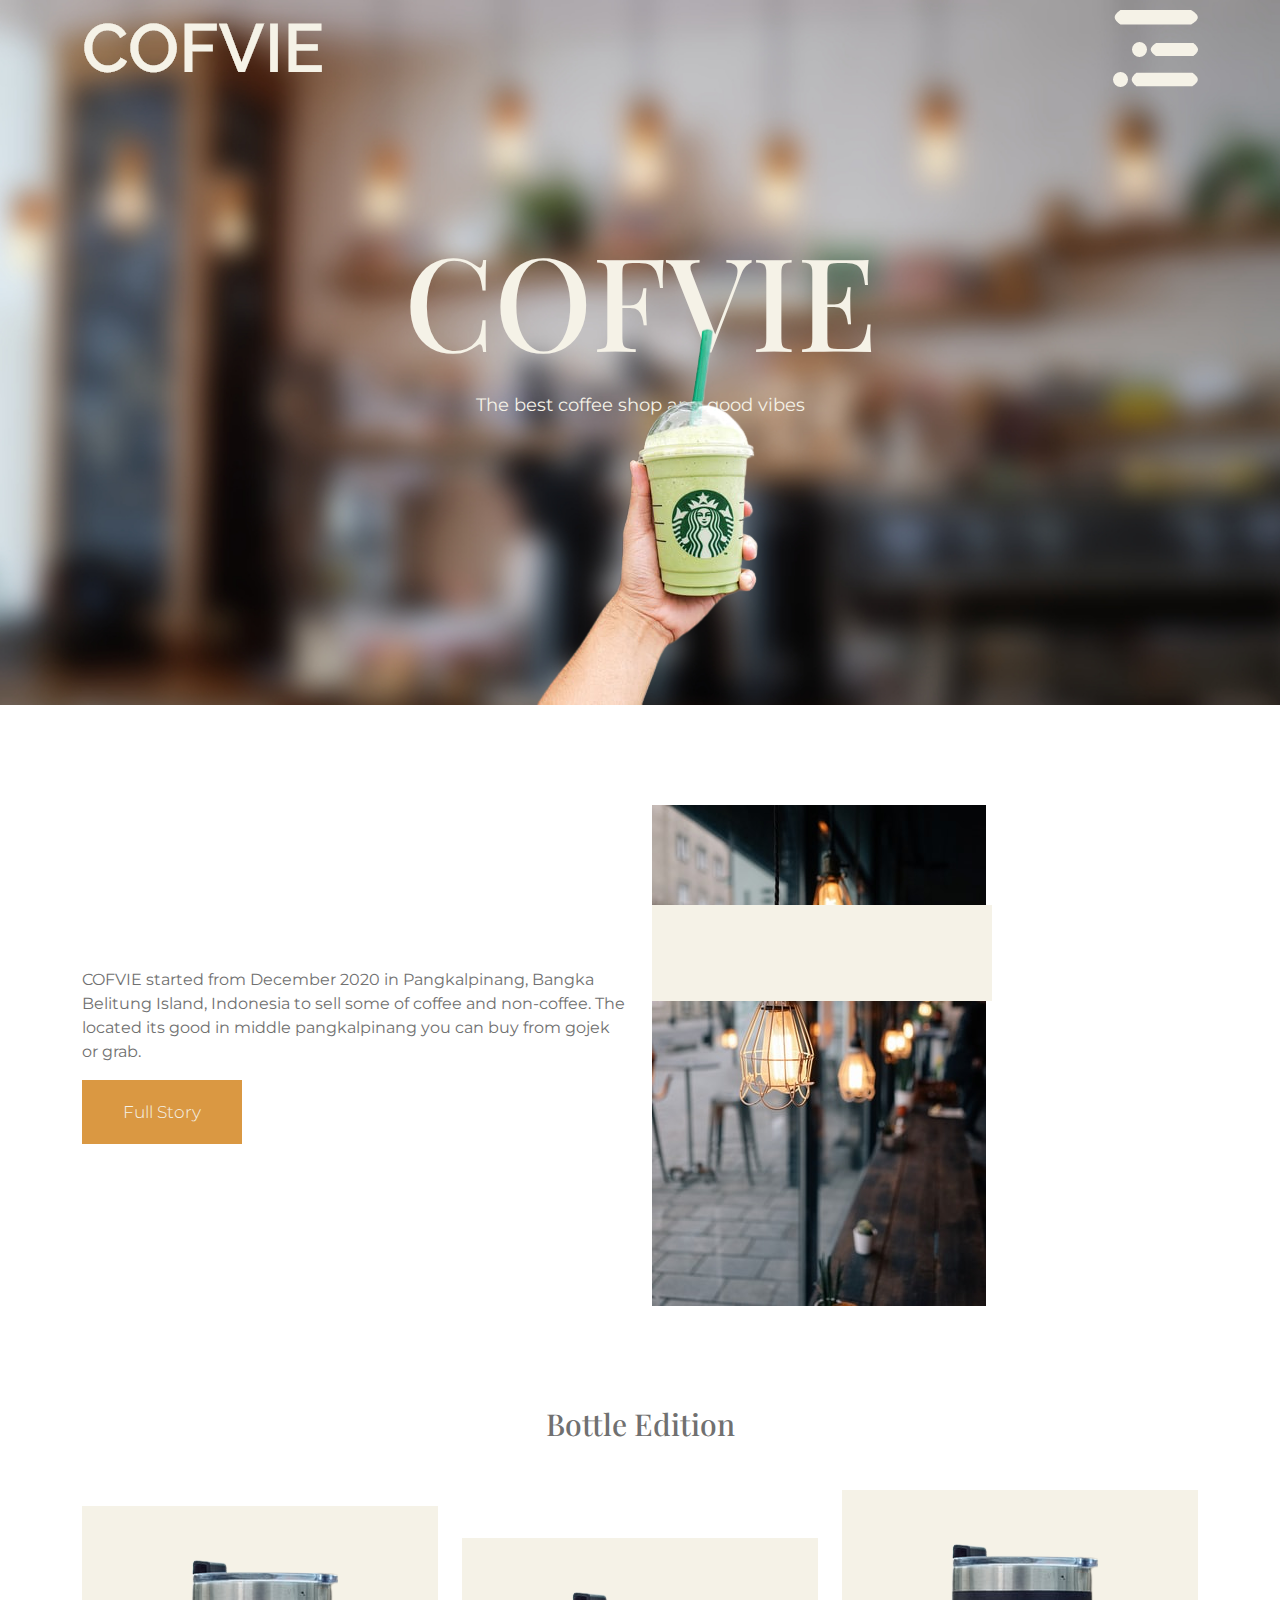
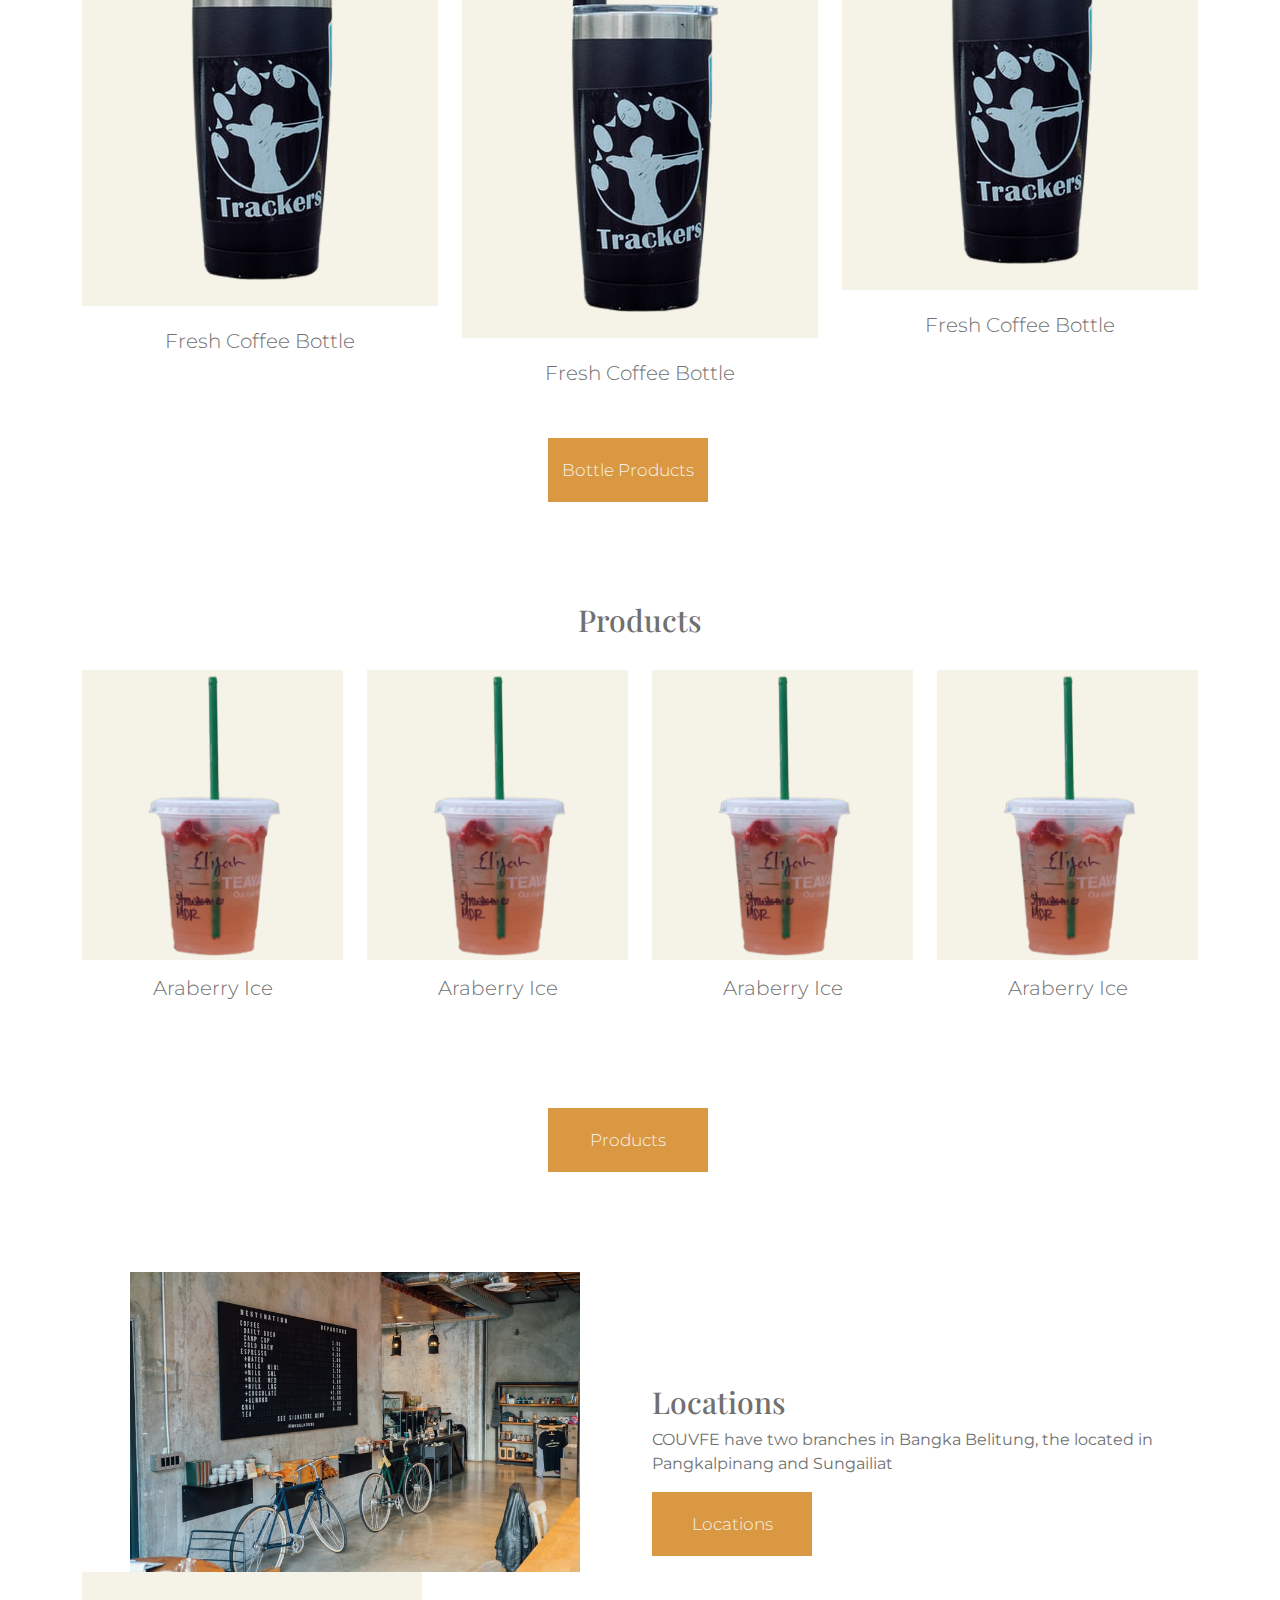
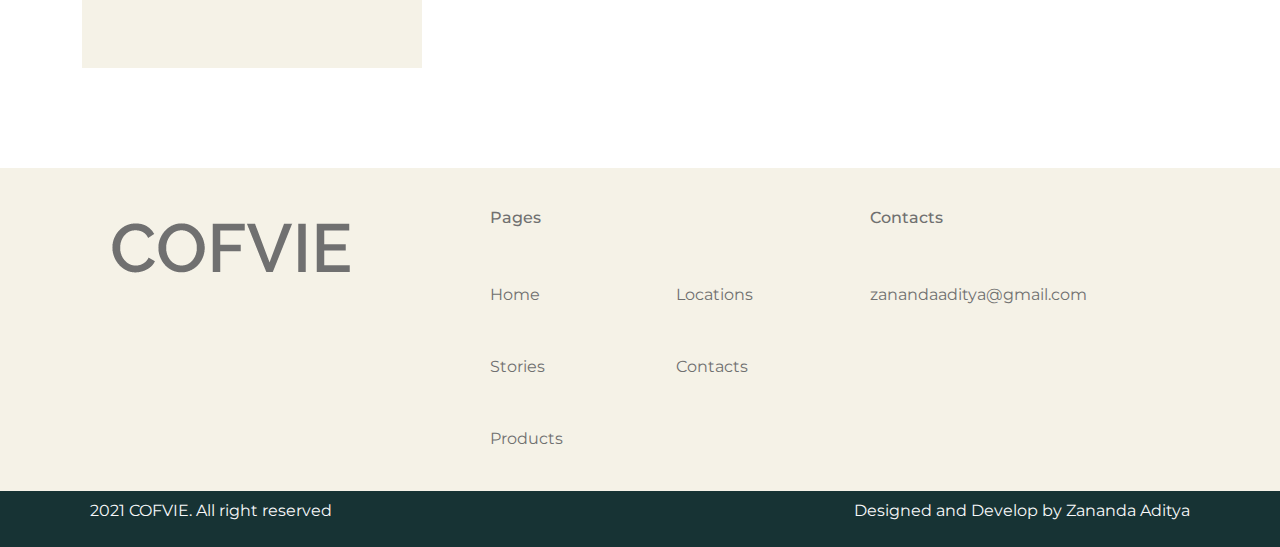
<file: index.html>
<!doctype html>
<html lang="en">
  <head>
    <!-- Required meta tags -->
    <meta charset="utf-8">
    <meta name="viewport" content="width=device-width, initial-scale=1">

    <!-- Bootstrap CSS -->
    <link href="https://cdn.jsdelivr.net/npm/bootstrap@5.0.0-beta1/dist/css/bootstrap.min.css" rel="stylesheet">
    <!-- Style -->
    <link rel="stylesheet" href="style/style.css">
    <!-- Font -->
    <link rel="preconnect" href="https://fonts.gstatic.com">
    <link href="https://fonts.googleapis.com/css2?family=Montserrat:wght@300;400;500;600&family=Playfair+Display:wght@400;500;600&display=swap" rel="stylesheet">
<!-- Parallax -->
<!-- <script src="parallax/parallax.js"></script> -->
    <title>Home</title>
  </head>
  <body>
    <!-- Navbar -->
    <nav class="navbar navbar-light bg-none justify-content-between">
      <div class="container">
        <div class="brand">
          <a class="navbar-brand" href="#" ">
            <img src="assets/Logo.png" alt="" >
          </a>
        </div>
        <div class="menu-container" id="navbar">
          <span class="closebtn" onclick="closeMenu()">&times;</span>
          <div class="menu-content">
            <a href="index.html">Home</a>
            <a href="products.html">Products</a>
            <a href="stories.html">Stories</a>
            <a href="locations.html">Locations</a>
          </div>
        </div>
        <div class="ctaButton">
          <img src="assets/Navbar.png" alt="" srcset="" onclick="openMenu()">
        </div>
      </div>
    </nav>
    <!-- <nav class="overlay-nav">
      <div class="container">
        <img src="assets/" alt="">
        <ul id="navbar">
          <li><a href="index.html">Home</a></li>
          <li><a href="products.html">Products</a></li>
          <li><a href="stories.html">Stories</a></li>
          <li><a href="locations.html">Locations</a></li>
        </ul>
      </div>
    </nav> -->
    <!-- Akhir Navbar -->
    <!-- Awal Jumbotron -->
      <header class="text-center bgheader" style="background-image: url('assets/bg-jumbotron.png');">
        <h1 class="title-head">COFVIE</h1>
        <p class="mt-3 p-head">The best coffee shop and good vibes</p>
        <div class="acc">
          <img src="assets/coffee2.png" data-value="1" class="accHansd">
        </div>
      </header>
    <!-- Akhir Jumbotron -->
    <!-- Awal Caption -->
    <section class="captionPhoto" style="z-index: 12;">
      <div class="container">
        <div class="row align-items-center">
          <div class="col-lg-6 col-sm-12">
            <p>COFVIE started from December 2020 in Pangkalpinang, Bangka Belitung Island, Indonesia to sell some of coffee and non-coffee. The located its good in middle pangkalpinang you can buy from gojek or grab.
            </p>

            <div class="btn btn-story">
              <p><a href="stories.html" class="my-auto">Full Story</a></p>
              <!-- <a href="stories.html" class="my-auto">Full Story</a> -->
            </div>
          </div>
          <div class="col-lg-6 col-sm-12">
            <div class="picsStart m-auto">
              <!-- <div class="parallax-window img-acc" data-parallax="scroll" data-image-src="assets/KotakAcc.png"></div> -->
              <img src="assets/KotakAcc.png" alt="" class="d-none d-lg-block img-acc">
              <img src="assets/photoStart.jpg" class="img-fluid img-bg" srcset="">
            </div>
          </div>
        </div>
      </div>
    </section>
    <!-- Akhir Caption -->
    <!-- Botttle -->
    <section class="section-bottle-products">
      <div class="container">
        <h3 class="text-center pb-4">Bottle Edition</h3>
        <div class="row">
          <div class="col-lg-4 col-sm-12 mt-3 bottle1">
            <div class="card-bottle mt-3 text-center">
              <img src="assets/bottle.png" alt="" srcset="">
              <div class="overHover">
                <a class="d-flex justify-content-center align-items-center" onclick="togglePopup()">+ See Description</a>
              </div>
              <h5 class="text-center">Fresh Coffee Bottle</h5>
            </div>
            <div class="popup" id="popup-1">
              <div class="overlay"></div>
              <div class="content">
                <div class="close-btn" onclick="togglePopup()">&times;</div>
                <br/>
              <p>Kopi berbahan terbaik diolah dengan sepenuh hari dengan moodbootster terbaik menemani tugas seharians</p>
            </div>
          </div>
        </div>
        <div class="col-lg-4 col-sm-12 mt-5 bottle2">
          <div class="card-bottle mt-3 text-center">
            <img src="assets/bottle.png" alt="" srcset="">
            <div class="overHover">
              <a class="d-flex justify-content-center align-items-center" onclick="togglePopup1()">+ See Description</a>
            </div>
            <h5 class="text-center">Fresh Coffee Bottle</h5>
          </div>
          <div class="popup" id="popup-2">
            <div class="overlay"></div>
            <div class="content">
              <div class="close-btn" onclick="togglePopup1()">&times;</div>
              <br/>
            <p>Lorem ipsum dolor sit, amet consectetur adipisicing elit. Atque, repellat expedita obcaecati consequatur distinctio dolorum totam minima ipsa veniam numquam asper</p>
          </div>
        </div>
      </div>
      <div class="col-lg-4 col-sm-12 bottle3">
        <div class="card-bottle mt-3 text-center">
          <img src="assets/bottle.png" alt="" srcset="">
          <div class="overHover">
            <a class="d-flex justify-content-center align-items-center" onclick="togglePopup2()">+ See Description</a>
          </div>
          <h5 class="text-center">Fresh Coffee Bottle</h5>
        </div>
        <div class="popup" id="popup-3">
          <div class="overlay"></div>
          <div class="content">
            <div class="close-btn" onclick="togglePopup2()">&times;</div>
            <br/>
          <p>Lorem ipsum dolor sit, amet consectetur adipisicing elit. Atque, repellat expedita obcaecati consequatur distinctio dolorum totam minima ipsa veniam numquam asper</p>
        </div>
      </div>
    </div>
        <div class="row">
          <div class="col-12 text-center">
            <div class="btn btn-story text-center">
              <p><a href="products.html" class="my-auto">Bottle Products</a></p>
            </div>
          </div>
        </div>
      </div>
    </section>
    <!-- Akhir Bottle -->
    <!-- Products -->
    <section class="section-products">
      <div class="container">
        <h3 class="text-center pb-4">Products</h3>
        <div class="row">
          <div class="col-lg-3">
            <div class="card-products d-flex justify-content-center align-items-center">
              <img src="assets/coffee1.png" class="">
              <div class="overHover">
                <a class="d-flex justify-content-center align-items-center" onclick="togglePopup()">+ See Description</a>
              </div>
              <div class="popup" id="popup-1">
                <div class="overlay"></div>
                <div class="content">
                  <div class="close-btn" onclick="togglePopup()">&times;</div>
                  <br/>
                <p>Lorem ipsum dolor sit, amet consectetur adipisicing elit. Atque, repellat expedita obcaecati consequatur distinctio dolorum totam minima ipsa veniam numquam asper</p>
              </div>
            </div>
            </div>
            <h5 class="text-center mt-3">Araberry Ice</h5>
          </div>
          <div class="col-lg-3">
            <div class="card-products d-flex justify-content-center align-items-center">
              <img src="assets/coffee1.png" class="">
              <div class="overHover">
                <a class="d-flex justify-content-center align-items-center" onclick="togglePopup()">+ See Description</a>
              </div>
              <div class="popup" id="popup-1">
                <div class="overlay"></div>
                <div class="content">
                  <div class="close-btn" onclick="togglePopup()">&times;</div>
                  <br/>
                <p>Lorem ipsum dolor sit, amet consectetur adipisicing elit. Atque, repellat expedita obcaecati consequatur distinctio dolorum totam minima ipsa veniam numquam asper</p>
              </div>
            </div>
            </div>
            <h5 class="text-center mt-3">Araberry Ice</h5>
          </div>
          <div class="col-lg-3">
            <div class="card-products d-flex justify-content-center align-items-center">
              <img src="assets/coffee1.png" class="">
              <div class="overHover">
                <a class="d-flex justify-content-center align-items-center" onclick="togglePopup()">+ See Description</a>
              </div>
              <div class="popup" id="popup-1">
                <div class="overlay"></div>
                <div class="content">
                  <div class="close-btn" onclick="togglePopup()">&times;</div>
                  <br/>
                <p>Lorem ipsum dolor sit, amet consectetur adipisicing elit. Atque, repellat expedita obcaecati consequatur distinctio dolorum totam minima ipsa veniam numquam asper</p>
              </div>
            </div>
            </div>
            <h5 class="text-center mt-3">Araberry Ice</h5>
          </div>
          <div class="col-lg-3">
            <div class="card-products d-flex justify-content-center align-items-center">
              <img src="assets/coffee1.png" class="">
              <div class="overHover">
                <a class="d-flex justify-content-center align-items-center" onclick="togglePopup()">+ See Description</a>
              </div>
              <div class="popup" id="popup-1">
                <div class="overlay"></div>
                <div class="content">
                  <div class="close-btn" onclick="togglePopup()">&times;</div>
                  <br/>
                <p>Lorem ipsum dolor sit, amet consectetur adipisicing elit. Atque, repellat expedita obcaecati consequatur distinctio dolorum totam minima ipsa veniam numquam asper</p>
              </div>
            </div>
            </div>
            <h5 class="text-center mt-3">Araberry Ice</h5>
          </div>
          <div class="row">
            <div class="col-12 text-center">
              <div class="btn btn-story text-center">
                <p><a href="products.html" class="my-auto">Products</a></p>
              </div>
            </div>
          </div>
        </div>
      </div>
    </section>
    <!-- Akhir Products -->
    <!-- Location -->
    <section class="section-location">
      <div class="container">
        <div class="row align-items-center">
          <div class="col-lg-6 col-sm-12 text-center">
            <img src="assets/loc.jpg" alt="" class="img-fluid ">
            <img src="assets/KotakAcc.png" alt="" class="akes d-none d-lg-block" id="akes">
          </div>
          <div class="col-lg-6 col-sm-12">
            <h3>Locations</h3>
            <p>COUVFE have two branches in Bangka Belitung, the located in Pangkalpinang and Sungailiat</p>
            <div class="btn btn-story text-center">
              <p><a href="locations.html" class="my-auto">Locations</a></p>
            </div>
          </div>
        </div>
      </div>
    </section>
    <!-- Akhir Location -->
    <!-- Footer -->
    <section class="section-footer">
      <div class="container">
        <div class="row justify-content-center">
          <div class="col-lg-4 p-3 align-items-center col-sm-12">
            <a class="navbar-brand" href="index.html">
              <img src="assets/LogoFooter.png" alt="" class="p-4">
            </a>
          </div>
          <div class="col-lg-4 p-3 col-sm-12">
            <div class="row">
              <div class="col title-footer">
                <h6 class="p-4">Pages</h6>
              </div>
            </div>
            <div class="row">
              <div class="col-6">
                <a href="index.html" class="p-4">Home</a>
                <a href="stories.html" class="p-4">Stories</a>
                <a href="products.html" class="p-4">Products</a>
              </div>
              <div class="col-6">
                <a href="locations.html" class="p-4">Locations</a>
                <a href="contacts.html" class="p-4">Contacts</a>
              </div>
            </div>
          </div>
          <div class="col-lg-4 p-3 col-sm-12">
            <div class="row">
              <div class="col-12 title-footer">
                <h6 class="p-4">Contacts</h6>
              </div>
            </div>
            <div class="row">
              <div class="col-12">
                <a href="contacts.html" class="p-4">zanandaaditya@gmail.com</a>
              </div>
            </div>
          </div>
        </div>
      </div>
    </section>
    <section class="section-cpy">
      <div class="container">
        <div class="row">
          <div class="col">
            <p class="p-2 text-light">2021 COFVIE. All right reserved</p>
          </div>
          <div class="col align-items-center d-flex justify-content-end">
            <p class="p-2 text-light">Designed and Develop by Zananda Aditya</p>
          </div>
        </div>
      </div>
    </section>
    <!-- Akhir Footer -->

    <script src="https://cdn.jsdelivr.net/npm/bootstrap@5.0.0-beta1/dist/js/bootstrap.bundle.min.js"></script>
    <script src="https://ajax.googleapis.com/ajax/libs/jquery/1.11.0/jquery.min.js"></script>
    <!-- <script src="parallax/parallax.min.js"></script> -->
    <script src="js/script.js"></script>



  </body>
</html>
</file>
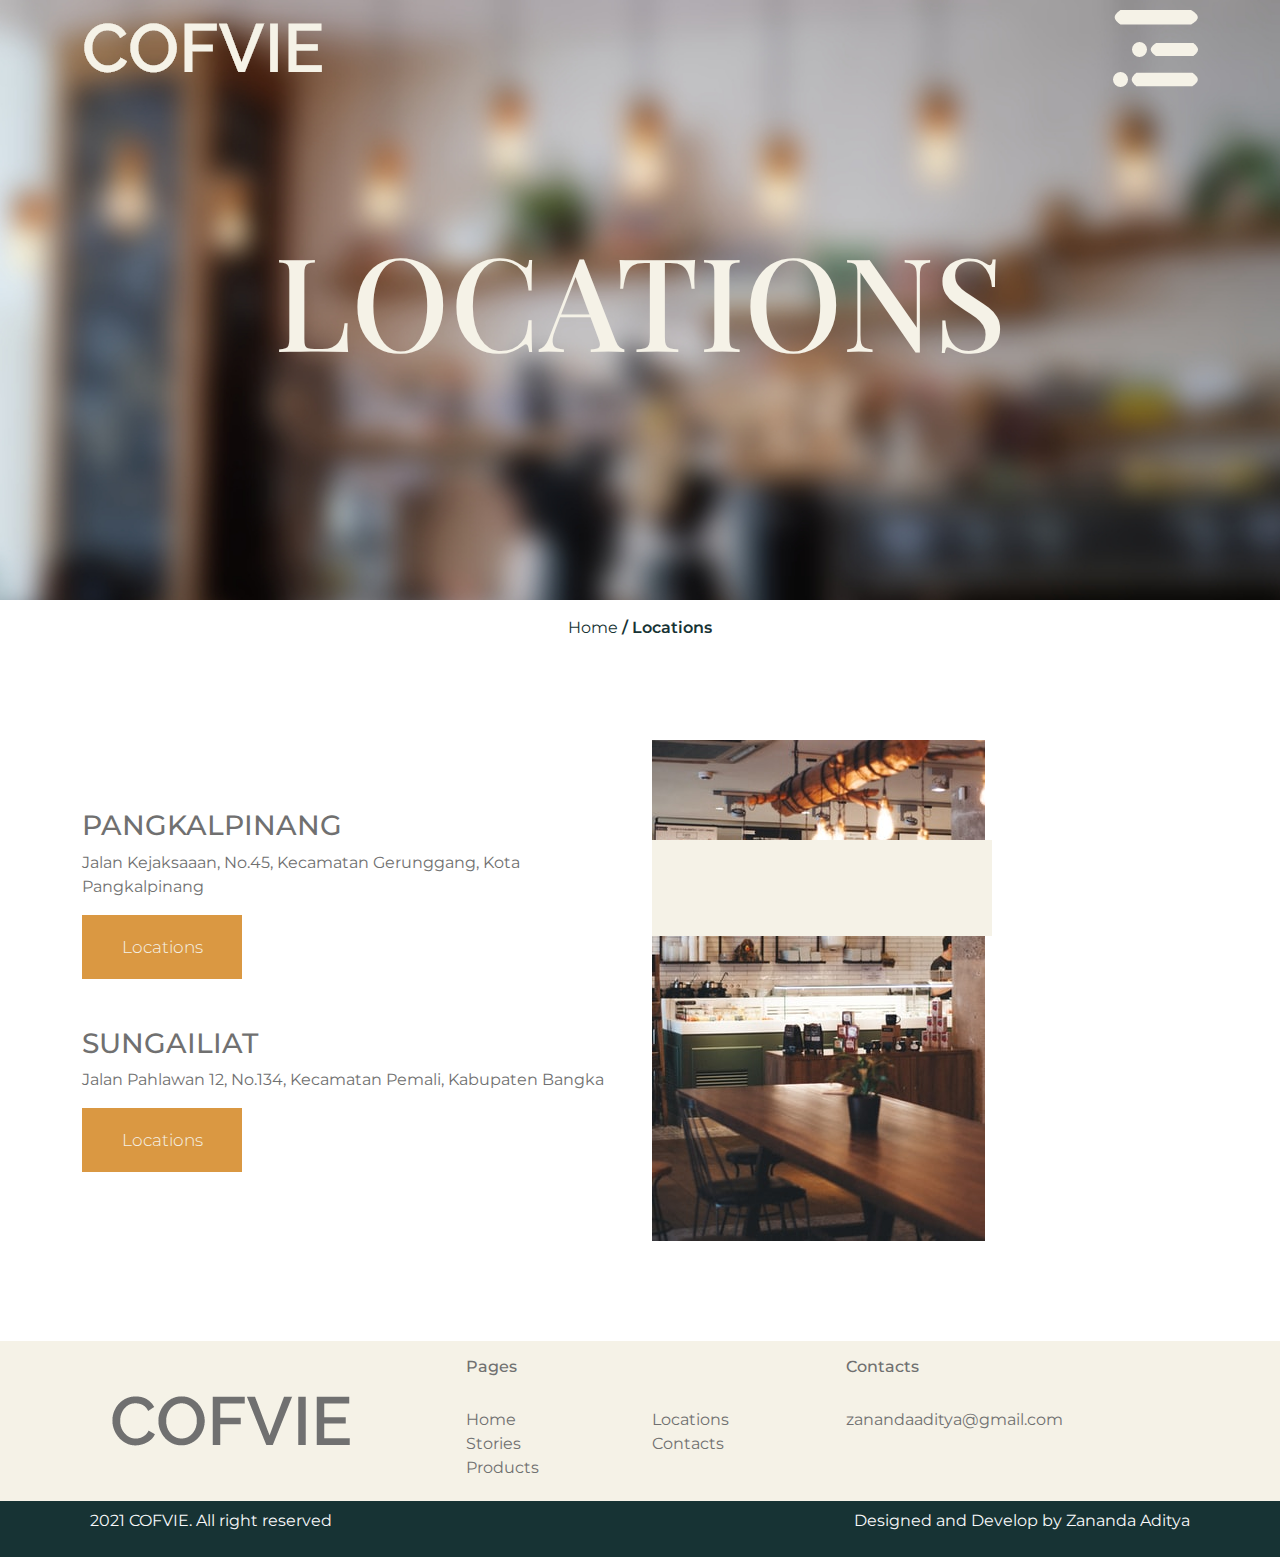
<file: locations.html>
<!doctype html>
<html lang="en">
  <head>
    <!-- Required meta tags -->
    <meta charset="utf-8">
    <meta name="viewport" content="width=device-width, initial-scale=1">

    <!-- Bootstrap CSS -->
    <link href="https://cdn.jsdelivr.net/npm/bootstrap@5.0.0-beta1/dist/css/bootstrap.min.css" rel="stylesheet">
    <!-- Style -->
    <link rel="stylesheet" href="style/style.css">
    <!-- Font -->
    <link rel="preconnect" href="https://fonts.gstatic.com">
    <link href="https://fonts.googleapis.com/css2?family=Montserrat:wght@300;400;500;600&family=Playfair+Display:wght@400;500;600&display=swap" rel="stylesheet">
<!-- Parallax -->
<!-- <script src="parallax/parallax.js"></script> -->
    <title>Home</title>
  </head>
  <body>
    <!-- Navbar -->
    <nav class="navbar navbar-light bg-none justify-content-between">
      <div class="container">
        <div class="brand">
          <a class="navbar-brand" href="#" ">
            <img src="assets/Logo.png" alt="" >
          </a>
        </div>
        <div class="menu-container" id="navbar">
          <span class="closebtn" onclick="closeMenu()">&times;</span>
          <div class="menu-content">
            <a href="index.html">Home</a>
            <a href="products.html">Products</a>
            <a href="stories.html">Stories</a>
            <a href="locations.html">Locations</a>
          </div>
        </div>
        <div class="ctaButton">
          <img src="assets/Navbar.png" alt="" srcset="" onclick="openMenu()">
        </div>
      </div>
    </nav>
    <!-- <nav class="overlay-nav">
      <div class="container">
        <img src="assets/" alt="">
        <ul id="navbar">
          <li><a href="index.html">Home</a></li>
          <li><a href="products.html">Products</a></li>
          <li><a href="stories.html">Stories</a></li>
          <li><a href="locations.html">Locations</a></li>
        </ul>
      </div>
    </nav> -->
    <!-- Akhir Navbar -->
    <!-- Awal Jumbotron -->
      <header class="text-center bgheaderCHILD" style="background-image: url('assets/bg-jumbotron.png');">
        <h1 class="title-head">LOCATIONS</h1>
        <!-- <p class="mt-3 p-head">The best coffee shop and good vibes</p> -->
      </header>
    <!-- Akhir Jumbotron -->
    <!-- Breadcrumbs -->
    <section class="section-breadcrumbs pt-3">
      <div class="container">
        <div class="row">
          <div class="col-12 text-center">
            <a href="index.html">Home</a> <span>/ Locations</span>
          </div>
        </div>
      </div>
    </section>
  <!-- Awal Caption -->
  <section class="captionPhoto" style="z-index: 12;">
    <div class="container">
      <div class="row align-items-center">
        <div class="col-lg-6 col-sm-12">
          <div class="loc d-block">
            <h3>PANGKALPINANG</h3>
            <p>Jalan Kejaksaaan, No.45, Kecamatan Gerunggang, Kota Pangkalpinang</p>

            <div class="btn btn-story">
              <p><a href="" class="my-auto">Locations</a></p>
              <!-- <a href="stories.html" class="my-auto">Full Story</a> -->
            </div>
          </div>
          <div class="loc d-block mt-5">
            <h3>SUNGAILIAT</h3>
            <p>Jalan Pahlawan 12, No.134, Kecamatan Pemali, Kabupaten Bangka
            </p>

            <div class="btn btn-story">
              <p><a href="" class="my-auto">Locations</a></p>
              <!-- <a href="stories.html" class="my-auto">Full Story</a> -->
            </div>
          </div>
        </div>

        <div class="col-lg-6 col-sm-12">
          <div class="picsStart m-auto">
            <!-- <div class="parallax-window img-acc" data-parallax="scroll" data-image-src="assets/KotakAcc.png"></div> -->
            <img src="assets/KotakAcc.png" alt="" class="d-none d-lg-block img-acc">
            <img src="assets/location.jpg" class="img-fluid img-bg" srcset="">
          </div>
        </div>
      </div>
    </div>
  </section>
  <!-- Akhir Caption -->
    <!-- Footer -->
    <section class="section-footer">
      <div class="container">
        <div class="row justify-content-center">
          <div class="col-lg-4 p-3 align-items-center col-sm-12">
            <a class="navbar-brand" href="index.html">
              <img src="assets/LogoFooter.png" alt="" class="p-4">
            </a>
          </div>
          <div class="col-lg-4 p-3 col-sm-12">
            <div class="row">
              <div class="col title-footer">
                <h6 class="d-block pb-4">Pages</h6>
              </div>
            </div>
            <div class="row">
              <div class="col-6">
                <a href="index.html" class="">Home</a>
                <a href="stories.html" class="">Stories</a>
                <a href="products.html" class="">Products</a>
              </div>
              <div class="col-6">
                <a href="locations.html" class="">Locations</a>
                <a href="contacts.html" class="">Contacts</a>
              </div>
            </div>
          </div>
          <div class="col-lg-4 p-3 col-sm-12">
            <div class="row">
              <div class="col-12 title-footer">
                <h6 class="pb-4 d-block">Contacts</h6>
              </div>
            </div>
            <div class="row">
              <div class="col-12">
                <a href="contacts.html" class="d-block">zanandaaditya@gmail.com</a>
              </div>
            </div>
          </div>
        </div>
      </div>
    </section>
    <section class="section-cpy">
      <div class="container">
        <div class="row">
          <div class="col">
            <p class="p-2 text-light">2021 COFVIE. All right reserved</p>
          </div>
          <div class="col align-items-center d-flex justify-content-end">
            <p class="p-2 text-light">Designed and Develop by Zananda Aditya</p>
          </div>
        </div>
      </div>
    </section>
    <!-- Akhir Footer -->

    <script src="https://cdn.jsdelivr.net/npm/bootstrap@5.0.0-beta1/dist/js/bootstrap.bundle.min.js"></script>
    <script src="https://ajax.googleapis.com/ajax/libs/jquery/1.11.0/jquery.min.js"></script>
    <!-- <script src="parallax/parallax.min.js"></script> -->
    <script src="js/script.js"></script>



  </body>
</html>
</file>
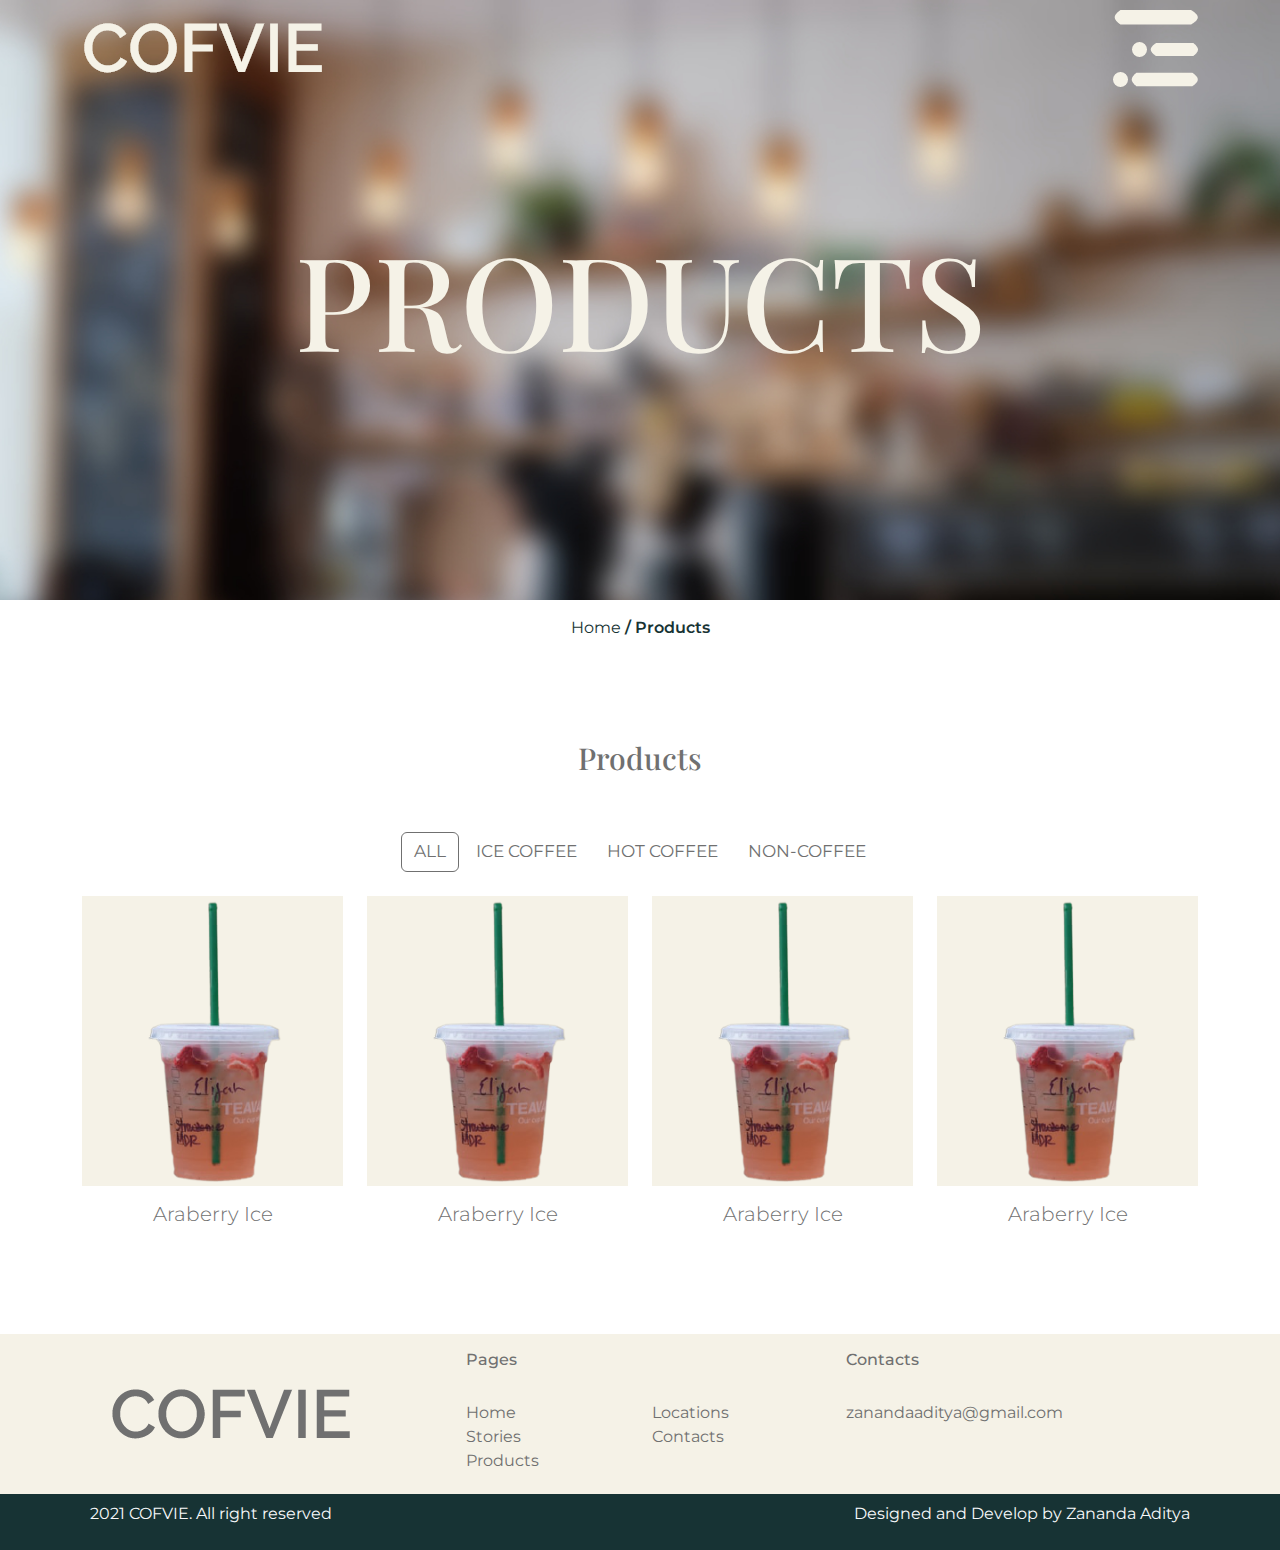
<file: products.html>
<!doctype html>
<html lang="en">
  <head>
    <!-- Required meta tags -->
    <meta charset="utf-8">
    <meta name="viewport" content="width=device-width, initial-scale=1">

    <!-- Bootstrap CSS -->
    <link href="https://cdn.jsdelivr.net/npm/bootstrap@5.0.0-beta1/dist/css/bootstrap.min.css" rel="stylesheet">
    <!-- Style -->
    <link rel="stylesheet" href="style/style.css">
    <!-- Font -->
    <link rel="preconnect" href="https://fonts.gstatic.com">
    <link href="https://fonts.googleapis.com/css2?family=Montserrat:wght@300;400;500;600&family=Playfair+Display:wght@400;500;600&display=swap" rel="stylesheet">
<!-- Parallax -->
<!-- <script src="parallax/parallax.js"></script> -->
    <title>Home</title>
  </head>
  <body>
    <!-- Navbar -->
    <nav class="navbar navbar-light bg-none justify-content-between">
      <div class="container">
        <div class="brand">
          <a class="navbar-brand" href="#" ">
            <img src="assets/Logo.png" alt="" >
          </a>
        </div>
        <div class="menu-container" id="navbar">
          <span class="closebtn" onclick="closeMenu()">&times;</span>
          <div class="menu-content">
            <a href="index.html">Home</a>
            <a href="products.html">Products</a>
            <a href="stories.html">Stories</a>
            <a href="locations.html">Locations</a>
          </div>
        </div>
        <div class="ctaButton">
          <img src="assets/Navbar.png" alt="" srcset="" onclick="openMenu()">
        </div>
      </div>
    </nav>
    <!-- <nav class="overlay-nav">
      <div class="container">
        <img src="assets/" alt="">
        <ul id="navbar">
          <li><a href="index.html">Home</a></li>
          <li><a href="products.html">Products</a></li>
          <li><a href="stories.html">Stories</a></li>
          <li><a href="locations.html">Locations</a></li>
        </ul>
      </div>
    </nav> -->
    <!-- Akhir Navbar -->
    <!-- Awal Jumbotron -->
      <header class="text-center bgheaderCHILD" style="background-image: url('assets/bg-jumbotron.png');">
        <h1 class="title-head">PRODUCTS</h1>
        <!-- <p class="mt-3 p-head">The best coffee shop and good vibes</p> -->
      </header>
    <!-- Akhir Jumbotron -->
    <!-- Breadcrumbs -->
    <section class="section-breadcrumbs pt-3">
      <div class="container">
        <div class="row">
          <div class="col-12 text-center">
            <a href="index.html">Home</a> <span>/ Products</span>
          </div>
        </div>
      </div>
    </section>
    <!-- Products -->
    <section class="section-products">
      <div class="container">
        <h3 class="text-center pb-4">Products</h3>
        <div class="row menu-products">
          <div class="col-12 text-center text-uppercase p-4">
            <a href="" class="btn btn-choose active">ALL</a>
            <a href="" class="btn btn-choose">ICE COFFEE</a>
            <a href="" class="btn btn-choose">HOT COFFEE</a>
            <a href="" class="btn btn-choose">NON-COFFEE</a>
          </div>
        </div>
        <div class="row">
          <div class="col-lg-3">
            <div class="card-products d-flex justify-content-center align-items-center">
              <img src="assets/coffee1.png" class="">
              <div class="overHover">
                <a class="d-flex justify-content-center align-items-center" onclick="togglePopup()">+ See Description</a>
              </div>
              <div class="popup" id="popup-1">
                <div class="overlay"></div>
                <div class="content">
                  <div class="close-btn" onclick="togglePopup()">&times;</div>
                  <br/>
                <p>Lorem ipsum dolor sit, amet consectetur adipisicing elit. Atque, repellat expedita obcaecati consequatur distinctio dolorum totam minima ipsa veniam numquam asper</p>
              </div>
            </div>
            </div>
            <h5 class="text-center mt-3">Araberry Ice</h5>
          </div>
          <div class="col-lg-3">
            <div class="card-products d-flex justify-content-center align-items-center">
              <img src="assets/coffee1.png" class="">
              <div class="overHover">
                <a class="d-flex justify-content-center align-items-center" onclick="togglePopup()">+ See Description</a>
              </div>
              <div class="popup" id="popup-1">
                <div class="overlay"></div>
                <div class="content">
                  <div class="close-btn" onclick="togglePopup()">&times;</div>
                  <br/>
                <p>Lorem ipsum dolor sit, amet consectetur adipisicing elit. Atque, repellat expedita obcaecati consequatur distinctio dolorum totam minima ipsa veniam numquam asper</p>
              </div>
            </div>
            </div>
            <h5 class="text-center mt-3">Araberry Ice</h5>
          </div>
          <div class="col-lg-3">
            <div class="card-products d-flex justify-content-center align-items-center">
              <img src="assets/coffee1.png" class="">
              <div class="overHover">
                <a class="d-flex justify-content-center align-items-center" onclick="togglePopup()">+ See Description</a>
              </div>
              <div class="popup" id="popup-1">
                <div class="overlay"></div>
                <div class="content">
                  <div class="close-btn" onclick="togglePopup()">&times;</div>
                  <br/>
                <p>Lorem ipsum dolor sit, amet consectetur adipisicing elit. Atque, repellat expedita obcaecati consequatur distinctio dolorum totam minima ipsa veniam numquam asper</p>
              </div>
            </div>
            </div>
            <h5 class="text-center mt-3">Araberry Ice</h5>
          </div>
          <div class="col-lg-3">
            <div class="card-products d-flex justify-content-center align-items-center">
              <img src="assets/coffee1.png" class="">
              <div class="overHover">
                <a class="d-flex justify-content-center align-items-center" onclick="togglePopup()">+ See Description</a>
              </div>
              <div class="popup" id="popup-1">
                <div class="overlay"></div>
                <div class="content">
                  <div class="close-btn" onclick="togglePopup()">&times;</div>
                  <br/>
                <p>Lorem ipsum dolor sit, amet consectetur adipisicing elit. Atque, repellat expedita obcaecati consequatur distinctio dolorum totam minima ipsa veniam numquam asper</p>
              </div>
            </div>
            </div>
            <h5 class="text-center mt-3">Araberry Ice</h5>
          </div>

        </div>
      </div>
    </section>
    <!-- Akhir Products -->
    <!-- Footer -->
    <section class="section-footer">
      <div class="container">
        <div class="row justify-content-center">
          <div class="col-lg-4 p-3 align-items-center col-sm-12">
            <a class="navbar-brand" href="index.html">
              <img src="assets/LogoFooter.png" alt="" class="p-4">
            </a>
          </div>
          <div class="col-lg-4 p-3 col-sm-12">
            <div class="row">
              <div class="col title-footer">
                <h6 class="d-block pb-4">Pages</h6>
              </div>
            </div>
            <div class="row">
              <div class="col-6">
                <a href="index.html" class="">Home</a>
                <a href="stories.html" class="">Stories</a>
                <a href="products.html" class="">Products</a>
              </div>
              <div class="col-6">
                <a href="locations.html" class="">Locations</a>
                <a href="contacts.html" class="">Contacts</a>
              </div>
            </div>
          </div>
          <div class="col-lg-4 p-3 col-sm-12">
            <div class="row">
              <div class="col-12 title-footer">
                <h6 class="pb-4 d-block">Contacts</h6>
              </div>
            </div>
            <div class="row">
              <div class="col-12">
                <a href="contacts.html" class="d-block">zanandaaditya@gmail.com</a>
              </div>
            </div>
          </div>
        </div>
      </div>
    </section>
    <section class="section-cpy">
      <div class="container">
        <div class="row">
          <div class="col">
            <p class="p-2 text-light">2021 COFVIE. All right reserved</p>
          </div>
          <div class="col align-items-center d-flex justify-content-end">
            <p class="p-2 text-light">Designed and Develop by Zananda Aditya</p>
          </div>
        </div>
      </div>
    </section>
    <!-- Akhir Footer -->

    <script src="https://cdn.jsdelivr.net/npm/bootstrap@5.0.0-beta1/dist/js/bootstrap.bundle.min.js"></script>
    <script src="https://ajax.googleapis.com/ajax/libs/jquery/1.11.0/jquery.min.js"></script>
    <!-- <script src="parallax/parallax.min.js"></script> -->
    <script src="js/script.js"></script>



  </body>
</html>
</file>
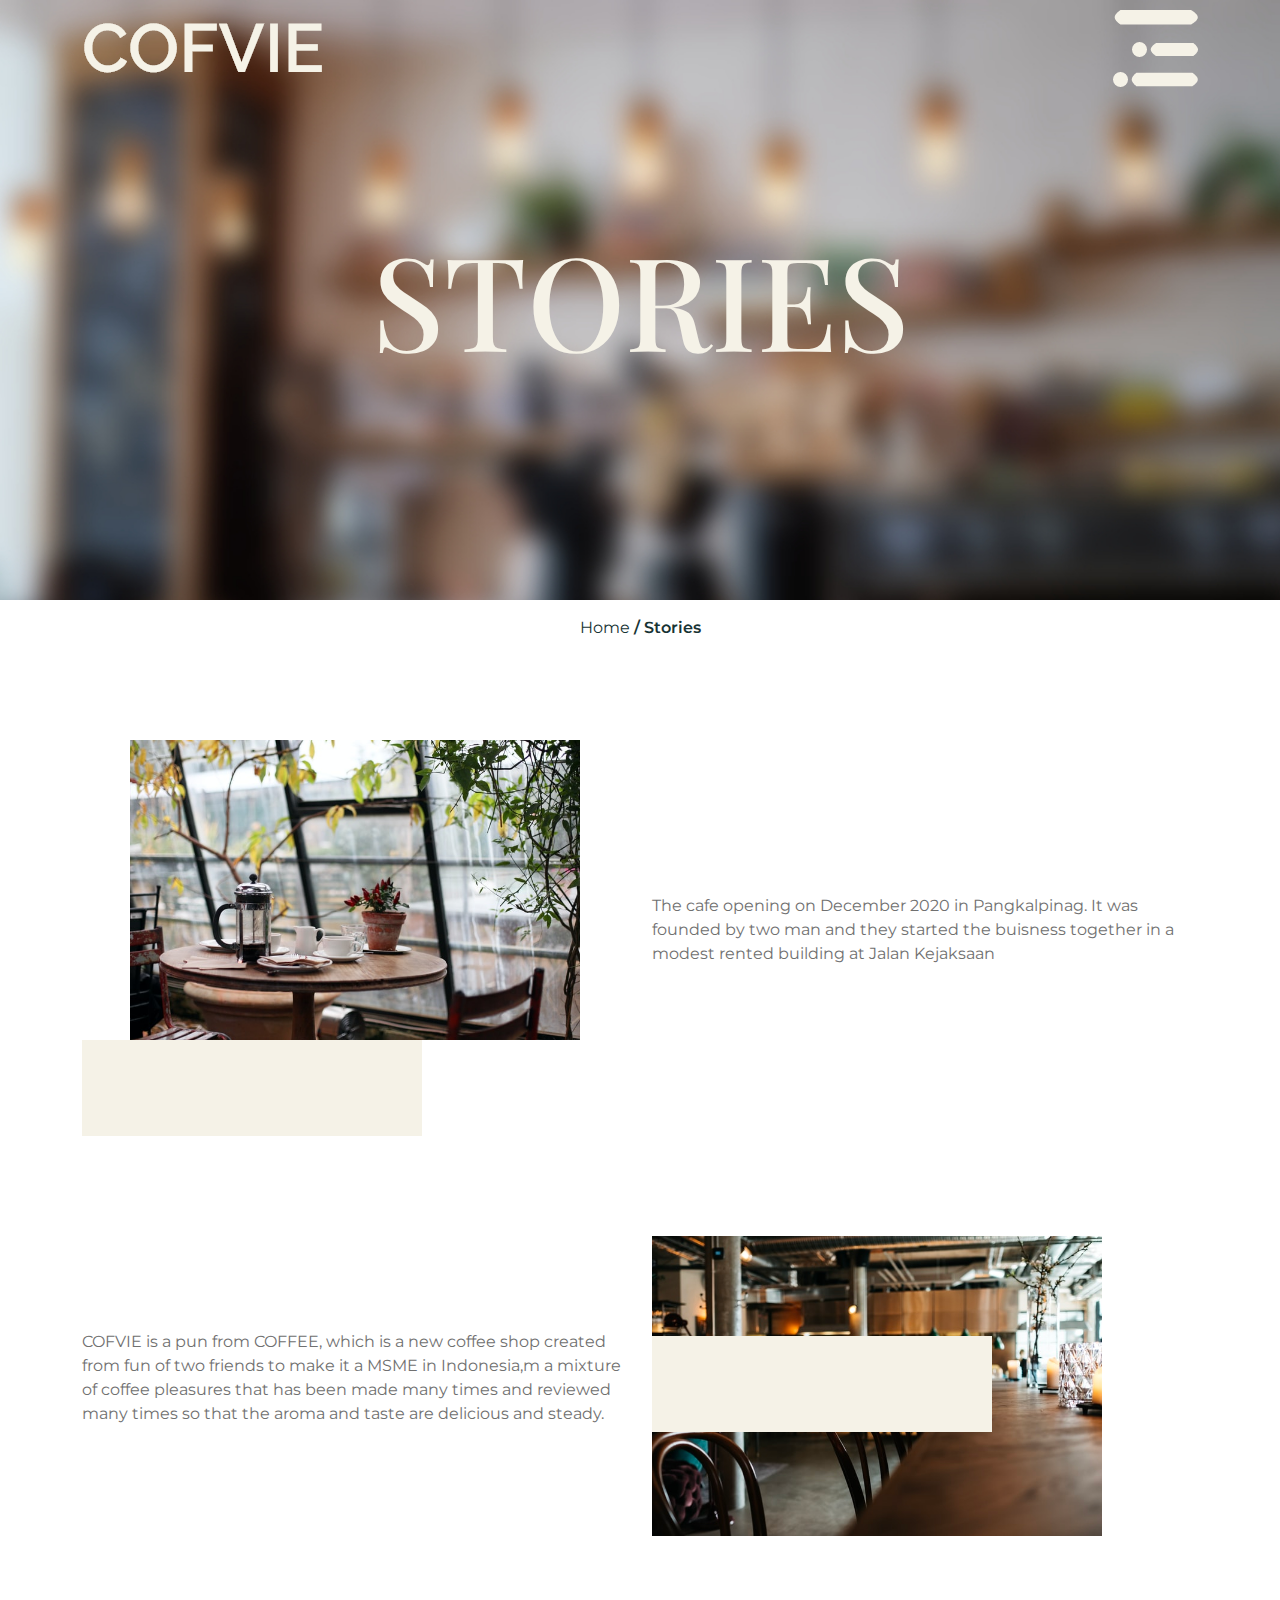
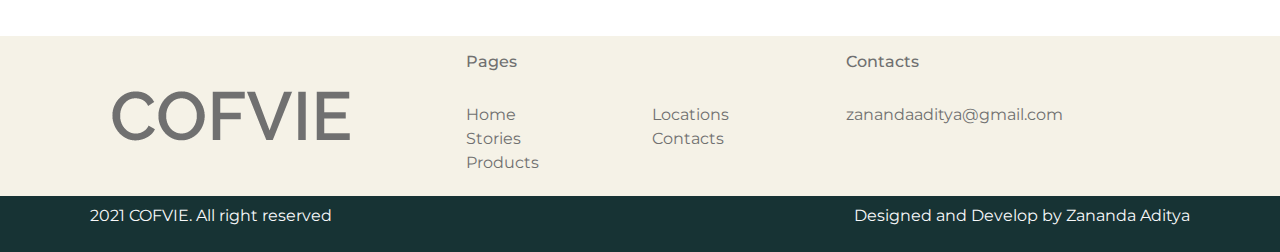
<file: stories.html>
<!doctype html>
<html lang="en">
  <head>
    <!-- Required meta tags -->
    <meta charset="utf-8">
    <meta name="viewport" content="width=device-width, initial-scale=1">

    <!-- Bootstrap CSS -->
    <link href="https://cdn.jsdelivr.net/npm/bootstrap@5.0.0-beta1/dist/css/bootstrap.min.css" rel="stylesheet">
    <!-- Style -->
    <link rel="stylesheet" href="style/style.css">
    <!-- Font -->
    <link rel="preconnect" href="https://fonts.gstatic.com">
    <link href="https://fonts.googleapis.com/css2?family=Montserrat:wght@300;400;500;600&family=Playfair+Display:wght@400;500;600&display=swap" rel="stylesheet">
<!-- Parallax -->
<!-- <script src="parallax/parallax.js"></script> -->
    <title>Stories</title>
  </head>
  <body>
    <!-- Navbar -->
    <nav class="navbar navbar-light bg-none justify-content-between">
      <div class="container">
        <div class="brand">
          <a class="navbar-brand" href="#" ">
            <img src="assets/Logo.png" alt="" >
          </a>
        </div>
        <div class="menu-container" id="navbar">
          <span class="closebtn" onclick="closeMenu()">&times;</span>
          <div class="menu-content">
            <a href="index.html">Home</a>
            <a href="products.html">Products</a>
            <a href="stories.html">Stories</a>
            <a href="locations.html">Locations</a>
          </div>
        </div>
        <div class="ctaButton">
          <img src="assets/Navbar.png" alt="" srcset="" onclick="openMenu()">
        </div>
      </div>
    </nav>
    <!-- <nav class="overlay-nav">
      <div class="container">
        <img src="assets/" alt="">
        <ul id="navbar">
          <li><a href="index.html">Home</a></li>
          <li><a href="products.html">Products</a></li>
          <li><a href="stories.html">Stories</a></li>
          <li><a href="locations.html">Locations</a></li>
        </ul>
      </div>
    </nav> -->
    <!-- Akhir Navbar -->
    <!-- Awal Jumbotron -->
      <header class="text-center bgheaderCHILD" style="background-image: url('assets/bg-jumbotron.png');">
        <h1 class="title-head">STORIES</h1>
        <!-- <p class="mt-3 p-head">The best coffee shop and good vibes</p> -->
      </header>
    <!-- Akhir Jumbotron -->
    <!-- Breadcrumbs -->
    <section class="section-breadcrumbs pt-3">
      <div class="container">
        <div class="row">
          <div class="col-12 text-center">
            <a href="index.html">Home</a> <span>/ Stories</span>
          </div>
        </div>
      </div>
    </section>

    <!-- Location -->
    <section class="section-location">
      <div class="container">
        <div class="row align-items-center">
          <div class="col-lg-6 col-sm-12 text-center">
            <img src="assets/photo-1445116572660-236099ec97a0.jpg" alt="" class="img-fluid ">
            <img src="assets/KotakAcc.png" alt="" class="akess d-none d-lg-block" id="akess">
          </div>
          <div class="col-lg-6 col-sm-12">
            <p>The cafe opening on December 2020 in Pangkalpinag. It was founded by two man and they started the buisness together in a modest rented building at Jalan Kejaksaan</p>
          </div>
        </div>
      </div>
    </section>
    <!-- Akhir Location -->
  <!-- Awal Caption -->
  <section class="captionPhoto" style="z-index: 12;">
    <div class="container">
      <div class="row align-items-center">
        <div class="col-lg-6 col-sm-12">
          <p>COFVIE is a pun from COFFEE, which is a new coffee shop created from fun of two friends to make it a MSME in Indonesia,m a mixture of coffee pleasures that has been made many times and reviewed many times so that the aroma and taste are delicious and steady.
          </p>
        </div>

        <div class="col-lg-6 col-sm-12">
          <div class="picsStart m-auto">
            <!-- <div class="parallax-window img-acc" data-parallax="scroll" data-image-src="assets/KotakAcc.png"></div> -->
            <img src="assets/KotakAcc.png" alt="" class="d-none d-lg-block img-acc">
            <img src="assets/photo-1525193612562-0ec53b0e5d7c.jpg" class="img-fluid img-bgs" srcset="">
          </div>
        </div>
      </div>
    </div>
  </section>
  <!-- Akhir Caption -->
    <!-- Footer -->
    <section class="section-footer">
      <div class="container">
        <div class="row justify-content-center">
          <div class="col-lg-4 p-3 align-items-center col-sm-12">
            <a class="navbar-brand" href="index.html">
              <img src="assets/LogoFooter.png" alt="" class="p-4">
            </a>
          </div>
          <div class="col-lg-4 p-3 col-sm-12">
            <div class="row">
              <div class="col title-footer">
                <h6 class="d-block pb-4">Pages</h6>
              </div>
            </div>
            <div class="row">
              <div class="col-6">
                <a href="index.html" class="">Home</a>
                <a href="stories.html" class="">Stories</a>
                <a href="products.html" class="">Products</a>
              </div>
              <div class="col-6">
                <a href="locations.html" class="">Locations</a>
                <a href="contacts.html" class="">Contacts</a>
              </div>
            </div>
          </div>
          <div class="col-lg-4 p-3 col-sm-12">
            <div class="row">
              <div class="col-12 title-footer">
                <h6 class="pb-4 d-block">Contacts</h6>
              </div>
            </div>
            <div class="row">
              <div class="col-12">
                <a href="contacts.html" class="d-block">zanandaaditya@gmail.com</a>
              </div>
            </div>
          </div>
        </div>
      </div>
    </section>
    <section class="section-cpy">
      <div class="container">
        <div class="row">
          <div class="col">
            <p class="p-2 text-light">2021 COFVIE. All right reserved</p>
          </div>
          <div class="col align-items-center d-flex justify-content-end">
            <p class="p-2 text-light">Designed and Develop by Zananda Aditya</p>
          </div>
        </div>
      </div>
    </section>
    <!-- Akhir Footer -->

    <script src="https://cdn.jsdelivr.net/npm/bootstrap@5.0.0-beta1/dist/js/bootstrap.bundle.min.js"></script>
    <script src="https://ajax.googleapis.com/ajax/libs/jquery/1.11.0/jquery.min.js"></script>
    <!-- <script src="parallax/parallax.min.js"></script> -->
    <script src="js/script.js"></script>



  </body>
</html>
</file>
<file: style/style.css>
body {
  font-family: 'Montserrat', sans-serif;
  color: #707070;
}

.bgheader {
  padding: 220px 0 270px;
  background-image: url("/assets/bg-jumbotron.png");
  background-size: cover;
  background-position: center;
  z-index: -99;
  background-attachment: fixed;
}

.bgheader h1 {
  font-size: 130px;
  color: #f5f2e7;
  font-family: 'Playfair Display';
}

.bgheader p {
  color: #f5f2e7;
  font-size: 18px;
}

.bgheader img {
  position: absolute;
  z-index: 0;
  top: 210px;
  -webkit-transform: translate(-130px, -5px);
          transform: translate(-130px, -5px);
}

.bgheaderCHILD {
  padding: 220px 0 270px;
  background-image: url("/assets/bg-jumbotron.png");
  background-size: cover;
  background-position: center;
  z-index: -99;
  height: 600px;
  background-attachment: fixed;
}

.bgheaderCHILD h1 {
  font-size: 130px;
  color: #f5f2e7;
  font-family: 'Playfair Display';
}

.navbar {
  position: fixed;
  z-index: 120000;
  top: 0;
  left: 0;
  width: 100%;
  -webkit-transition: .5s ease-in-out;
  transition: .5s ease-in-out;
}

.navbar .ctaButton img {
  cursor: pointer;
}

.navbar.muncul {
  position: fixed;
  top: 0;
  left: 0;
  width: 100%;
  z-index: 10000;
  background-color: #173334;
  -webkit-transition: .5s ease-in-out;
  transition: .5s ease-in-out;
}

.navbar.muncul .ctaButton img {
  cursor: pointer;
}

.section-breadcrumbs span {
  font-weight: 600;
  color: #173334;
}

.section-breadcrumbs a {
  text-decoration: none;
  color: #173334;
}

.popup .overlay {
  position: fixed;
  top: 0;
  left: 0;
  width: 100%;
  height: 100%;
  background: rgba(0, 0, 0, 0.7);
  z-index: 5;
  display: none;
}

.popup .content {
  position: absolute;
  top: 50%;
  left: 50%;
  -webkit-transform: translate(-50%, -50%) scale(0);
          transform: translate(-50%, -50%) scale(0);
  background-color: #f5f2e7;
  max-width: 400px;
  max-height: 200px;
  z-index: 9;
  text-align: center;
  padding: 20px;
  -webkit-box-sizing: border-box;
          box-sizing: border-box;
  -webkit-transition: .3s ease-in-out;
  transition: .3s ease-in-out;
  border-radius: 5px;
}

.popup .close-btn {
  position: absolute;
  right: 20px;
  top: 20px;
  max-width: 30px;
  max-height: auto;
  background-color: #222;
  color: white;
  font-size: 25px;
  font-weight: 600;
  line-height: 30px;
  text-align: center;
  cursor: pointer;
}

.popup.active .overlay {
  display: block;
}

.popup.active .content {
  -webkit-transition: .3s ease-in-out;
  transition: .3s ease-in-out;
  -webkit-transform: translate(-50%, -50%) scale(1);
          transform: translate(-50%, -50%) scale(1);
  position: fixed;
  -webkit-box-pack: center;
      -ms-flex-pack: center;
          justify-content: center;
}

.captionPhoto {
  margin-top: 100px;
}

.captionPhoto .picsStart .img-bg img {
  max-width: 425px;
  max-height: 580px;
}

.captionPhoto .picsStart .img-bgs {
  max-width: 450px;
  max-height: auto;
}

.captionPhoto .picsStart .img-acc {
  position: absolute;
  margin-top: 100px;
  z-index: 2000;
}

.captionPhoto a {
  font-size: 17px;
  text-decoration: none;
  color: #f5f2e7;
  -webkit-transform: translate(-50%, -50%);
          transform: translate(-50%, -50%);
}

.captionPhoto .btn-story {
  background-color: #da9842;
  color: #f5f2e7;
  width: 160px;
  height: 64px;
  border-radius: 0;
}

.captionPhoto .btn-story p {
  padding-top: 13px;
  font-weight: 300;
}

.section-bottle-products {
  margin-top: 100px;
  -webkit-transition: ease-out 0.3s;
  transition: ease-out 0.3s;
}

.section-bottle-products h3 {
  font-size: 30px;
  font-family: 'Playfair Display';
}

.section-bottle-products .btn-story {
  margin-top: 100px;
  background-color: #da9842;
  color: #f5f2e7;
  width: 160px;
  height: 64px;
  border-radius: 0;
}

.section-bottle-products .btn-story p {
  padding-top: 13px;
  font-weight: 300;
}

.section-bottle-products a {
  font-size: 17px;
  text-decoration: none;
  color: #f5f2e7;
}

.section-bottle-products .card-bottle {
  position: relative;
  max-height: 400px;
  background-color: #f5f2e7;
}

.section-bottle-products .card-bottle img {
  -webkit-transform: translateY(-45px);
          transform: translateY(-45px);
}

.section-bottle-products .card-bottle h5 {
  margin-top: -77px;
  font-weight: 300;
}

.section-bottle-products .card-bottle a {
  position: relative;
}

.section-bottle-products .card-bottle .overHover {
  position: absolute;
  top: 0;
  bottom: 0;
  right: 0;
  left: 0;
  width: 100%;
  height: 100%;
  opacity: 0;
  -webkit-transition: .2s ease-in;
  transition: .2s ease-in;
  background: -webkit-gradient(linear, left top, left bottom, from(#173334), to(rgba(155, 153, 153, 0.18)));
  background: linear-gradient(#173334 0%, rgba(155, 153, 153, 0.18) 100%);
}

.section-bottle-products .card-bottle .overHover:hover {
  opacity: 1;
  cursor: pointer;
}

.section-bottle-products .card-bottle .overHover a {
  position: absolute;
  top: 50%;
  left: 50%;
  color: #f5f2e7;
  -webkit-transform: translate(-50%, -50%);
          transform: translate(-50%, -50%);
  text-decoration: none;
  font-size: 20px;
}

.section-products {
  margin-top: 100px;
}

.section-products h3 {
  font-size: 30px;
  font-family: 'Playfair Display';
}

.section-products h5 {
  font-weight: 300;
}

.section-products .menu-products a {
  color: #707070;
}

.section-products .menu-products :hover {
  color: #173334;
}

.section-products .btn-story {
  margin-top: 100px;
  background-color: #da9842;
  color: #f5f2e7;
  width: 160px;
  height: 64px;
  border-radius: 0;
}

.section-products .btn-story p {
  padding-top: 13px;
  font-weight: 300;
}

.section-products a {
  font-size: 17px;
  text-decoration: none;
  color: #f5f2e7;
}

.section-products .card-products {
  position: relative;
  max-height: 290px;
  background-color: #f5f2e7;
}

.section-products .card-products img {
  max-height: 300px;
}

.section-products .card-products .overHover {
  position: absolute;
  top: 0;
  bottom: 0;
  right: 0;
  left: 0;
  width: 100%;
  height: 100%;
  opacity: 0;
  -webkit-transition: .2s ease-in;
  transition: .2s ease-in;
  background: -webkit-gradient(linear, left top, left bottom, from(#173334), to(rgba(155, 153, 153, 0.18)));
  background: linear-gradient(#173334 0%, rgba(155, 153, 153, 0.18) 100%);
}

.section-products .card-products .overHover:hover {
  opacity: 1;
}

.section-products .card-products .overHover a {
  position: absolute;
  top: 50%;
  left: 50%;
  color: #f5f2e7;
  -webkit-transform: translate(-50%, -50%);
          transform: translate(-50%, -50%);
  text-decoration: none;
  font-size: 14px;
  cursor: pointer;
}

.section-location {
  margin-top: 100px;
}

.section-location h3 {
  font-size: 30px;
  font-family: 'Playfair Display';
}

.section-location .btn-story {
  background-color: #da9842;
  color: #f5f2e7;
  width: 160px;
  height: 64px;
  border-radius: 0;
}

.section-location .btn-story p {
  padding-top: 13px;
  font-weight: 300;
}

.section-location a {
  font-size: 17px;
  text-decoration: none;
  color: #f5f2e7;
}

.section-location img {
  max-height: 300px;
  max-width: auto;
  background-position: center;
  background-size: cover;
}

.section-footer {
  max-height: 500px;
  margin-top: 100px;
  background-color: #f5f2e7;
}

.section-footer a {
  text-decoration: none;
  color: #707070 !important;
  font-size: 16px;
  display: block;
}

.section-footer .akes {
  position: absolute;
  z-index: 20000;
}

.section-cpy {
  background-color: #173334;
}

.menu-container {
  height: 0%;
  width: 100%;
  position: fixed;
  top: 0px;
  left: 0px;
  z-index: 1;
  background-color: #f5f2e7;
  -webkit-transition: 1s ease-in-out;
  transition: 1s ease-in-out;
  overflow: hidden;
}

.menu-container .closebtn {
  position: absolute;
  top: 25px;
  right: 48px;
  font-size: 75px;
  color: #707070;
  z-index: 1;
  cursor: pointer;
}

.menu-container .menu-content {
  position: relative;
  top: 25%;
  width: 100%;
  text-align: center;
  margin-top: 30px;
}

.menu-container .menu-content a {
  padding: 16px;
  text-decoration: none;
  font-size: 30px;
  display: block;
  color: #707070;
  -webkit-transition: .3s ease-in-out;
  transition: .3s ease-in-out;
}

.menu-container .menu-content a:hover {
  background-color: white;
}

.overlay-nav {
  background-color: #f5f2e7;
}

.overlay-nav ul {
  height: 100vh;
  width: 100%;
  display: -webkit-box;
  display: -ms-flexbox;
  display: flex;
  -webkit-box-orient: vertical;
  -webkit-box-direction: normal;
      -ms-flex-direction: column;
          flex-direction: column;
  -webkit-box-pack: center;
      -ms-flex-pack: center;
          justify-content: center;
}

.overlay-nav ul li {
  display: block;
  width: 100%;
  text-align: center;
}

.overlay-nav ul li:not(:last-child) {
  margin-bottom: 40px;
}

.overlay-nav ul a {
  display: inline-block;
  text-decoration: none;
  text-transform: capitalize;
  color: #707070;
  font-size: 30px;
}

.overlay-nav ul a:hover {
  color: red;
  -webkit-transform: translateY(-2px);
          transform: translateY(-2px);
}
/*# sourceMappingURL=style.css.map */
</file>
